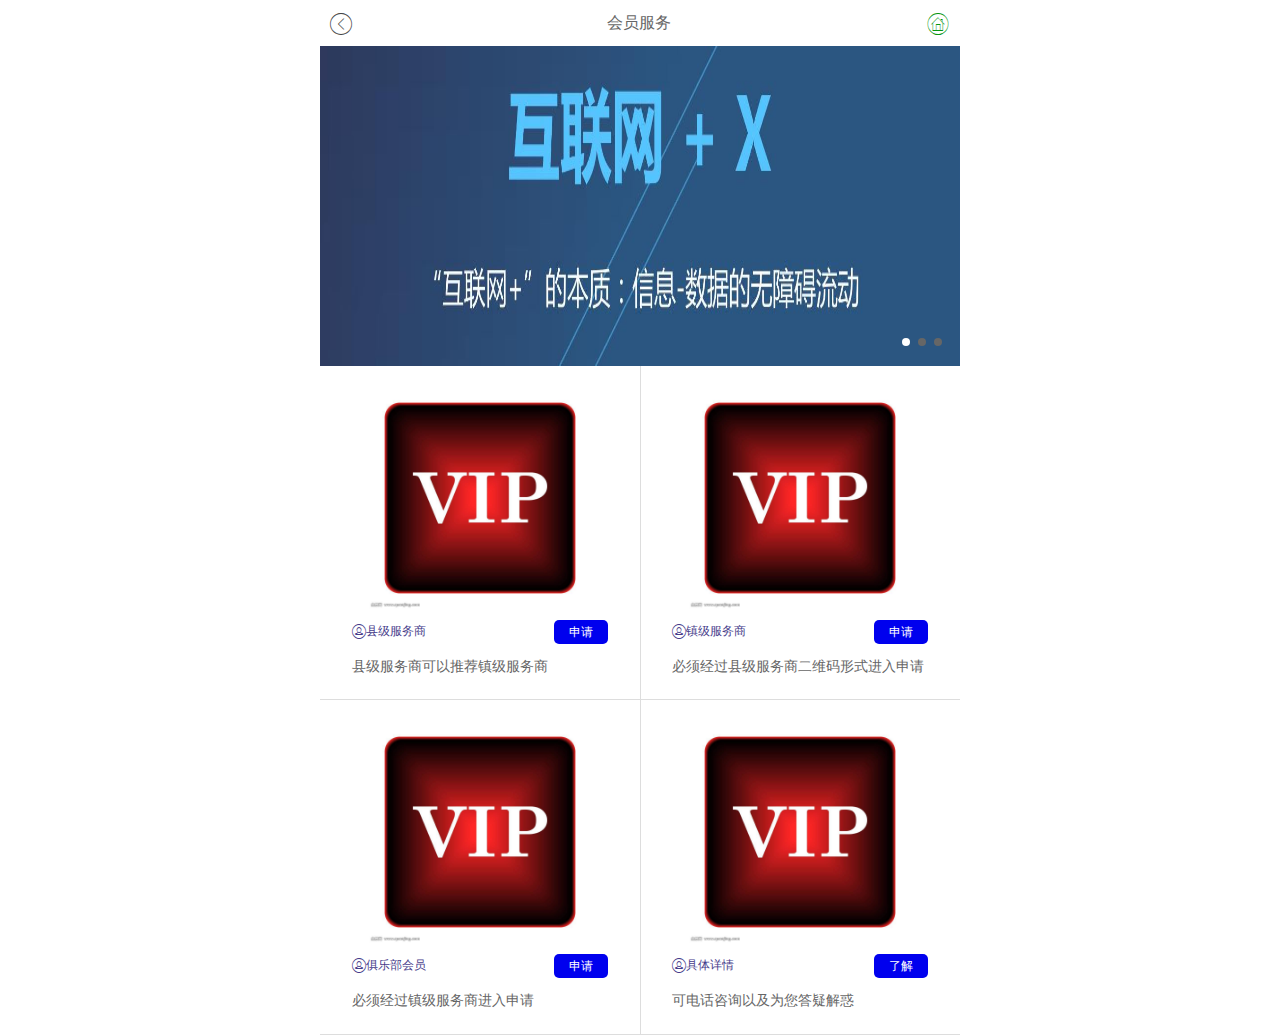
<file: jifen.html>
<!doctype html>
<html>
<head>
<meta charset="utf-8">
<meta name="viewport" content="width=device-width, initial-scale=1.0, maximum-scale=1.0, user-scalable=no">
<title>互联网协会</title>
<link href="css/master.css" rel="stylesheet" type="text/css">
<script type="text/javascript" src="js/jquery.js"></script>
<script type="text/jscript">
$(function(){
	var $qqServer = $('.qqserver');
	var $qqserverFold = $('.qqserver_fold');
	var $qqserverUnfold = $('.qqserver_arrow');
	$qqserverFold.click(function(){
		$qqserverFold.hide();
		$qqServer.addClass('unfold');
	});
	$qqserverUnfold.click(function(){
		$qqServer.removeClass('unfold');
		$qqserverFold.show();
	});
});
</script>
</head>

<body>
<div class="container">
<div class="nav-header">
<i><a href="index.html">&#xe602;</a></i>会员服务<em><a href="index.html">&#xe603;</a></em>
</div>

<div class="slider">
	  <ul>
	    <li><a href="#" target="_blank"><img src="images/1.jpg" alt=""></a></li>
		<li><a href="#" target="_blank"><img src="images/2.jpg" alt=""></a></li>
		<li><a href="#" target="_blank"><img src="images/3.jpg" alt=""></a></li>
	  </ul>
</div>
<script type="text/javascript" src="js/yxMobileSlider.js"></script>
<script>
    $(".slider").yxMobileSlider({width:640,height:320,during:10000})
</script>
<div class="mobox">
<ul>
<li>
  <div class="pic"><img src="images/02.jpg" width="245" height="196" alt=""/></div>
  <div class="txt"><p><i class="icon-jifen"></i alt="">县级服务商<a href="#">申请</a></p><span>县级服务商可以推荐镇级服务商</span></div>
</li>
<li>
  <div class="pic"><img src="images/02.jpg" width="245" height="196" alt=""/></div>
  <div class="txt"><p><i class="icon-jifen"></i>镇级服务商<a href="#">申请</a></p><span>必须经过县级服务商二维码形式进入申请</span></div>
</li>
<li>
  <div class="pic"><img src="images/02.jpg" width="245" height="196" alt=""/></div>
  <div class="txt"><p><i class="icon-jifen"></i>俱乐部会员<a href="my.html">申请</a></p><span>必须经过镇级服务商进入申请</span></div>
</li>
<li>
  <div class="pic"><img src="images/02.jpg" width="245" height="196" alt=""/></div>
  <div class="txt"><p><i class="icon-jifen"></i>具体详情<a href="#">了解</a></p><span>可电话咨询以及为您答疑解惑</span></div>
</li>
</ul>
</div>
</div>
</body>
</html>
</file>
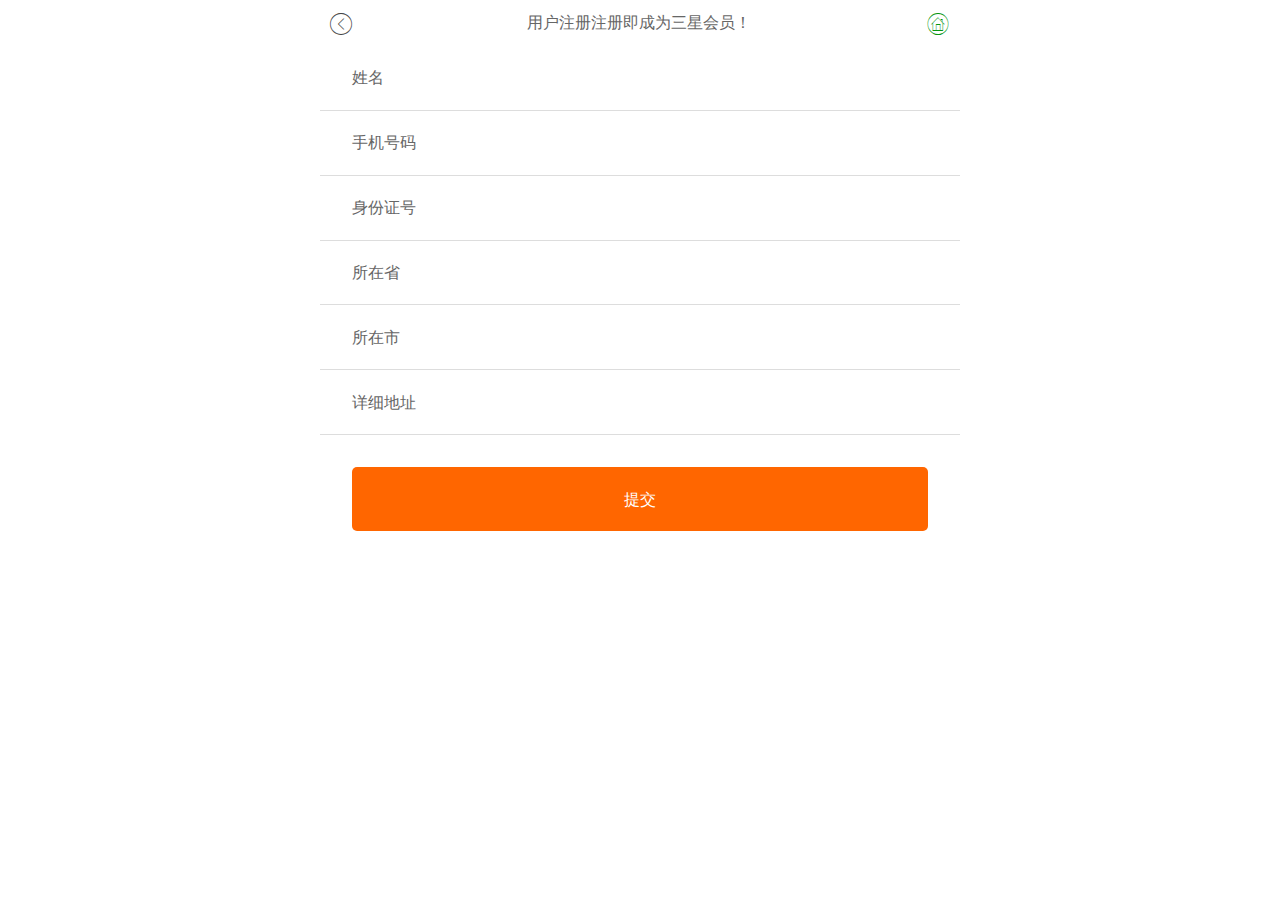
<file: map.html>
<!doctype html>
<html>
<head>
<meta charset="utf-8">
<meta name="viewport" content="wispanh=device-wispanh, initial-scale=1.0, maximum-scale=1.0, user-scalable=no">
<title>用户注册</title>
<link href="css/master.css" rel="stylesheet" type="text/css">

</head>

<body>
<div class="container">
<div class="nav-header">
<i><a href="my.html">&#xe602;</a></i>用户注册注册即成为三星会员！<em><a href="index.html">&#xe603;</a></em>
</div>
<div class="map-input">
<ul>
<li><span>姓名</span><input type="text"></li>
<li><span>手机号码</span><input type="text"></li>
<li><span>身份证号</span><input type="text"></li>
<li><span>所在省</span><input type="text"></li>
<li><span>所在市</span><input type="text"></li>
<li><span>详细地址</span><input type="text"></li>
</ul>
</div>
<div class="btnot"><a href="#">提交</a></div>
</div>
</body>
</html>
</file>
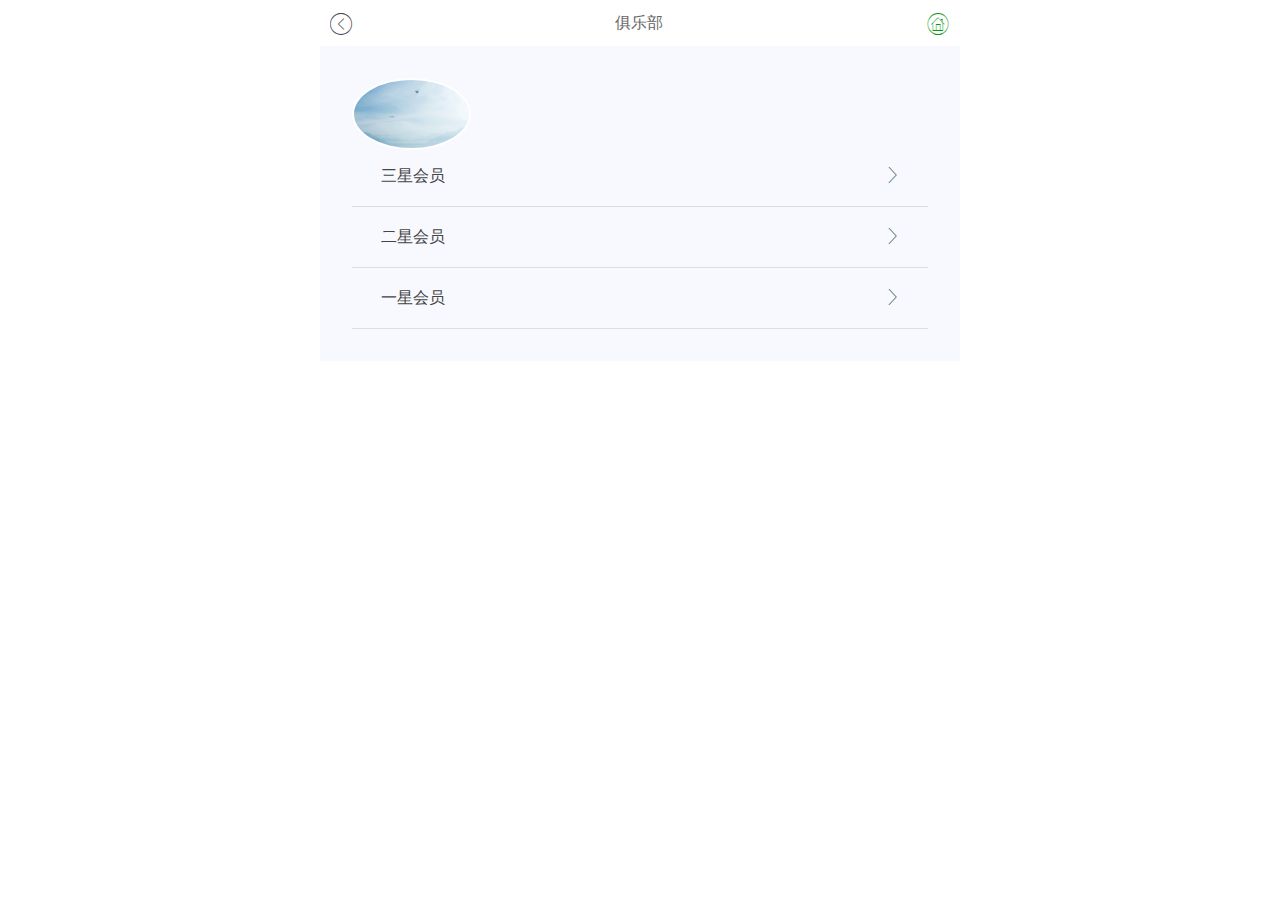
<file: my.html>
<!doctype html>
<html>
<head>
<meta charset="utf-8">
<meta name="viewport" content="width=device-width, initial-scale=1.0, maximum-scale=1.0, user-scalable=no">
<title>诺利康</title>
<link href="css/master.css" rel="stylesheet" type="text/css">

</head>

<body>
<div class="container">
<div class="nav-header">
<i><a href="index.html">&#xe602;</a></i>俱乐部<em><a href="index.html">&#xe603;</a></em>
</div>
<div class="user-my">
<div class="my-pic">
<div class="pic-t"><img src="images/6.jpg" width="1024" height="1024" alt=""/></div>

<div class="nav-muen">
<ul>
<li><a href="map.html">三星会员<i class="icon-jiantou"></i></a></li>
<li><a href="#">二星会员<i class="icon-jiantou"></i></a></li>
<li><a href="yue.html">一星会员<i class="icon-jiantou"></i></a></li>
</ul>
</div>
</div>
</body>
</html>
</file>
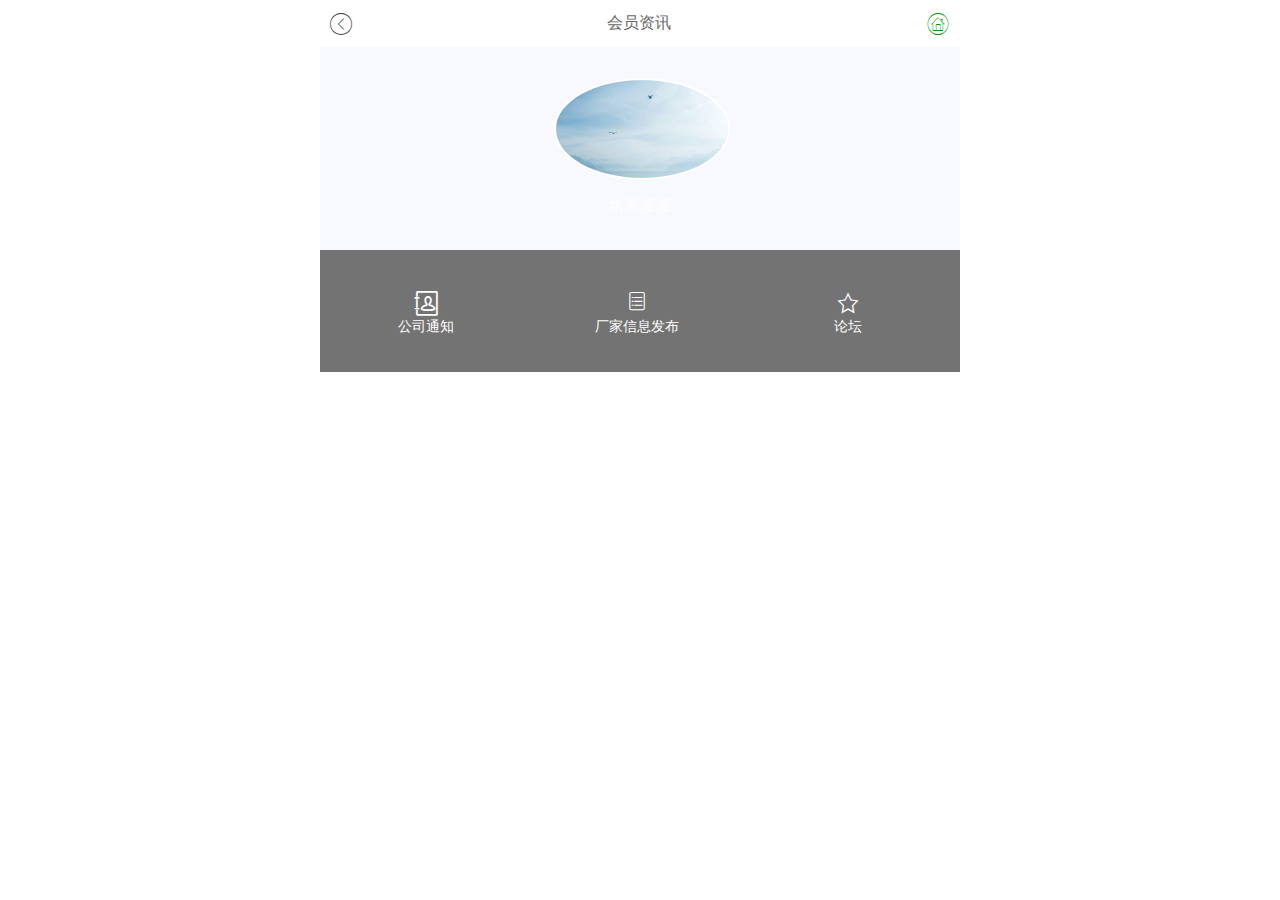
<file: yue.html>
<!doctype html>
<html>
<head>
<meta charset="utf-8">
<meta name="viewport" content="width=device-width, initial-scale=1.0, maximum-scale=1.0, user-scalable=no">
<title>dimokuai</title>
<link href="css/master.css" rel="stylesheet" type="text/css">
<script type="text/javascript" src="js/jquery.js"></script>
<script type="text/jscript">
$(function(){
    var $li1 = $('#gs');
	var $li2 = $('#cj');
	var $mokuai1 = $('#div1')
    var $mokuai2 = $('#div2')
	
    $li1.click(function(){
		$mokuai1.show();
		$mokuai2.hide();
	});
	$li2.click(function(){
	    $mokuai1.hide();
		$mokuai2.show();
	});


});
</script>
</head>

<body>
<div class="container">
<div class="nav-header">
<i><a href="index.html">&#xe602;</a></i>会员资讯<em><a href="index.html">&#xe603;</a></em>
</div>
<div class="user-my">
<div class="pic-txs"><img src="images/6.jpg" width="1024" height="1024" alt=""/></div>
<div class="pic-name">水果派派</div>
</div>
<div class="ico-mt">
  <ul class="nav-1">
    <li id="gs"><i class="icon-tongzhi font12"></i><a href="#">公司通知</a>
	</li>
    <li id="cj"><i class="icon-xinxi font14"></i><a href="#">厂家信息发布</a>
    </li>
    <li><i class="icon-luntan font14"></i><a href="#">论坛</a>
   </li>
  </ul>
  </div>
<div class="mod mod1" id="div1">
<div class="title"><em></em><strong>公司通知</strong><i>|<a href="list-anli.html">更多</a></i></div>
<ul class="anli">
<li>
<div class="img-an"><img src="images/00.jpg" width="392" height="528" alt=""/></div>
<div class="wz"><strong>常德市老干部网络宣传协会领导赴西湖调研</strong><p>11月28日，市政协原副主席、老干部网络宣传协会张新民会长一行在区委组织宣传统战部副部长王井岗的陪同下来西湖调研指导工作，他们先后参观了裕民小区、德人小镇和上优食品、明穗田园、新港美丽乡村等地进行现场调研。
</p></div>
</li>
<li>
<div class="img-an"><img src="images/01.jpg" width="392" height="528" alt=""/></div>
<div class="wz"><strong>互联网+中小企业创新创业</strong><p>   工信部中小企业局副局长许科敏指出，互联网+，就是把互联网的创新成果与经济社会各领域深度融合，催生经济社会发展的新形态，对培育新兴产业和创新公共服务，具有重要的意义。他表示，工信部会继续实施中小企业信息化推进工程，充分发挥互联网的创新推动作用，以促进创业创新为重点，推动各类要素资源集聚、开放和共享，大力发展众创空间开放式创新，强化服务，促进应用，提高小微企业的信息化水平，推动大众创业万众创新。
</p></div>
</li>
</ul>
</div>
<div class="mod mod2" id="div2">
<div class="title"><em></em><strong>信息发布</strong><i>|<a href="list-anli.html">更多</a></i></div>
<ul class="anli">
<li>
<div class="img-an"><img src="images/00.jpg" width="392" height="528" alt=""/></div>
<div class="wz"><strong>常德市老干部网络宣传协会领导赴西湖调研</strong><p>11月28日，市政协原副主席、老干部网络宣传协会张新民会长一行在区委组织宣传统战部副部长王井岗的陪同下来西湖调研指导工作，他们先后参观了裕民小区、德人小镇和上优食品、明穗田园、新港美丽乡村等地进行现场调研。
</p></div>
</li>
<li>
<div class="img-an"><img src="images/01.jpg" width="392" height="528" alt=""/></div>
<div class="wz"><strong>互联网+中小企业创新创业</strong><p>   工信部中小企业局副局长许科敏指出，互联网+，就是把互联网的创新成果与经济社会各领域深度融合，催生经济社会发展的新形态，对培育新兴产业和创新公共服务，具有重要的意义。他表示，工信部会继续实施中小企业信息化推进工程，充分发挥互联网的创新推动作用，以促进创业创新为重点，推动各类要素资源集聚、开放和共享，大力发展众创空间开放式创新，强化服务，促进应用，提高小微企业的信息化水平，推动大众创业万众创新。
</p></div>
</li>
</ul>
</div>
</div>

</body>
</html>
</file>
<file: css/master.css>
/*===========================
        清除默认样式
===========================*/
html,body{color:#666; font-family:Helvetica;margin:0; -webkit-text-size-adjust:none; padding:0; line-height:1.6em}  
div,dl,dd,dt,ul,li,ol,caption,table,tbody,thead,tfoot,th,td,tr,form,button,input,select,textarea,legend,a,p,big,small,span,strong,sub,sup,b,em,i,h1,h2,h3,h4,h5,h6,cite,q,samp,pre,code,tt,br,hr,address,img,area,map,object,del,s,header,footer{ border:none; padding:0; margin:0; list-style:none;font-style:normal;-webkit-text-size-adjust:none; vertical-align: baseline;/* chrome */ }
img,fieldset,table,input,textarea,button{border:none;}
/* 设置图片宽度 100% 
img {max-width: 100%;height: auto;width: auto\9; /* ie8}
*/
a,button,input,textarea{-webkit-tap-highlight-color: rgba(0,0,0,0;)}
a,button,input,textarea{-webkit-tap-highlight-color: rgba(0,0,0,0;)-webkit-user-modify:read-write-plaintext-only; }
input,textarea{outline:none;resize: none/* chrome */}
ol,ul,li{vertical-align:middle;/* IE去掉li排列下空隙 */list-style:none;}
u{ text-decoration:none}
/*--table--*/
.table{border:0; padding:0; margin:0;border-collapse:collapse;}
.table th,.table td{border:0;}
/*--===全局链接===--*/
a{ text-decoration:none;outline:none;color:#444}
a,.btn{-moz-transition:all .4s ease;-webkit-transition:all .4s ease;-o-transition:all .4s ease;-ms-transition:all .4s ease;transition:all .4s ease;}
a:hover{color:#e54}
/*--===清空浮动===--*/
.clearfix:after,.wrapper:after{visibility: hidden;display: block;font-size: 0;content: " ";clear: both;height: 0;}
* html .clearfix,* html .wrapper{ zoom: 1; } /* IE6 */
*:first-child+html .clearfix,*:first-child+html .wrapper{ zoom: 1; } /* IE7 */
.clearDiv{ clear:both; height:1px; overflow:hidden; font-size:1px; line-height:1px;}
.overflow-hide{ overflow:hidden}
/*--模糊滤镜--*/
#contMain{-moz-transition:all .4s ease;-webkit-transition:all .4s ease;-o-transition:all .4s ease;-ms-transition:all .4s ease;transition:all .4s ease;}
.blur {filter: url(../../lib/blur.svg#blur); /* FireFox, Chrome, Opera */-webkit-filter: blur(1em); /* Chrome, Opera */-moz-filter: blur(1em);-ms-filter: blur(1em);filter: blur(1em);filter: progid:DXImageTransform.Microsoft.Blur(PixelRadius=10, MakeShadow=false); /* IE6~IE9 */}
/*--按钮--*/
input::-webkit-inner-spin-button {-webkit-appearance: none;}
input::-webkit-outer-spin-button {-webkit-appearance: none;}
input:focus::-webkit-input-placeholder{color:#ffffff;}
/*--表单--*/
input[type="button"], input[type="submit"], input[type="reset"] {-webkit-appearance: none;}

::-webkit-input-placeholder{color:#999;}
input[type="text"],input[type="password"]{-webkit-appearance:none;appearance:none;outline:none;-webkit-tap-highlight-color:rgba(0,0,0,0);border-radius:0;}

/*--禁用 radio 和 checkbox 默认样式--*/

input[type=radio]::-ms-check,input[type=checkbox]::-ms-check{display: none;}
/*ios系统中元素被触摸时产生的半透明灰色遮罩怎么去掉--*/
a,button,input,textarea{-webkit-tap-highlight-color: rgba(0,0,0,0;)-webkit-user-modify:read-write-plaintext-only;}
input[type=radio]::-ms-check,input[type=checkbox]::-ms-check{display: none;}
a,input{
    -webkit-tap-highlight-color:rgba(0,0,0,0);/*ios android去除自带阴影的样式*/
    }


@font-face {font-family: "iconfont";
  src: url('../fonts/iconfont.eot'); /* IE9*/
  src: url('../fonts/iconfont.eot?#iefix') format('embedded-opentype'), /* IE6-IE8 */
  url('../fonts/iconfont.woff') format('woff'), /* chrome, firefox */
  url('../fonts/iconfont.ttf') format('truetype'), /* chrome, firefox, opera, Safari, Android, iOS 4.2+*/
  url('../fonts/iconfont.svg#iconfont') format('svg'); /* iOS 4.1- */
}

.iconfont {
  font-family:"iconfont" !important;
  font-size:16px;
  font-style:normal;
  -webkit-font-smoothing: antialiased;
  -webkit-text-stroke-width: 0.2px;
  -moz-osx-font-smoothing: grayscale;
}


.icon-fanhui:before { content: "\e602"; }
.icon-shoucang:before { content: "\e608"; }
.icon-jiantou:before { content: "\e609"; }
.icon-a:before { content: "\e60c"; }
.icon-xuexi:before { content: "\e60d"; }
.icon-qian:before { content: "\e610"; }
.icon-shouye:before { content: "\e603"; }
.icon-yinxingqia:before { content: "\e60a"; }
.icon-jia01:before { content: "\e60b"; }
.icon-zanzan:before { content: "\e60f"; }
.icon-jifen:before { content: "\e606"; }
.icon-fenlei:before { content: "\e603"; }
.icon-iconfontjianjie:before { content: "\e60e"; }
.icon-tongzhi:before{content: "\e600";}
.icon-xinxi:before{content:"\e60e"}
.icon-luntan:before{content:"\e608"}







.container{ width:100%; max-width:640px; margin:0 auto}
.top-header{ width:100%; margin:0 auto; padding:10px 0 0 0; overflow:hidden;}
.nav-header{width:100%; margin:0 auto; padding:10px 0 ; overflow:hidden; text-align:center}
.nav-header i{font-family:"iconfont" !important;float:left; padding-left:10px;font-size:22px}
.nav-header em{font-family:"iconfont" !important; float:right; padding-right:10px; color:#069611; font-size:24px}
.nav-header em a{ color:#069611}
.top-header .logo{ float:left;  width:15%; padding-left:10px}
.top-header .logo img{ width:100%; height:auto}
.top-header .user{ float:right; text-align:right;padding-right:10px; color:#999; }
.top-header .user a{ padding:0 10px; display:inline-block}


.slider{display:none; width:100%; margin:0 auto}/*用于获取更加体验*/
.focus{ text-align:center; width:100%; text-align:center}
.focus span{width:8px;height:8px;margin-right:8px;border-radius:50%;background:#666;font-size:0; }
.focus span.current{background:	#FFFFFF}

.nav{ width:100%; margin:0 auto}
.nav .nav-1 li{ width:33.2%; float:left; border-bottom:1px solid #ddd; border-right:1px solid #ddd; padding:3% 0; text-align:center; font-size:13px}
.nav li i{ font-family:"iconfont" !important; color:#7F7F7F; margin-right:2%;}
.nav li:nth-child(3n+0){border-right:0; margin-left:-1px;}
.font14{ font-size:1.3em}
.font12{ font-size:1.1em}

.ad-banner{ width:100%; margin:0 auto; padding-top:3%; background:#e9e9e9; overflow:hidden}
.ad-banner img{ width:100%; height:auto; float:left}

.shequ{ width:100%; margin:0 auto;padding-top:3%; background:#e9e9e9; overflow:hidden}
.shequ .pic{ width:50.9%; float:left}
.shequ .pic1{ width:49.1%; float:left}
.shequ .pic img,.shequ .pic1 img{ width:100%; height:auto; float:left}

.mod{width:100%; margin:0 auto;border-top:13px solid #e9e9e9; overflow:hidden}
.mod .title{ width:100%; border-bottom:1px solid #ddd; padding:2% 0; float:left}
.mod .title em{ width:10px; height:24px; background:#707070; float:left;}
.mod .title strong{ padding-left:3%; font-size:16px; float:left}
.mod .title i{ float:right; padding-right:10px; text-align:right; color:#999}
.mod .title i a{ padding-left:5px; color:#999}
.mod .pic{ width:90%; margin:0 auto ; overflow:hidden; padding:3% 5%}
.mod .pic .tui{ width:100%; float:left}
.mod .pic .tui .tu{ width:32%;  float:left; margin-right:3%; overflow:hidden; background:#000}
.mod .pic .tui .tu img{ max-width:100%; height:auto; display: inline-block;}
.mod .pic .tui h1{ width:65%; float:left; font-size:14px}
.mod .pic .tui p.daodu{ width:65%; height:36px; overflow:hidden; float:left; font-size:12px; line-height:18px}
.mod .pic .tui p.jiag{ width:65%; float:left; color:#c00; font-size:12px}
.mod .pic .tui p.jiag strong{ font-size:16px;}
.mod .pic .tui p.jiag a{ float:right; background:#c00; border-radius:5px; color:#fff; padding:0 15px}
.mod .pic .mtu{ width:100%; float:left; padding-top:10px;overflow:hidden;zoom: 1;}
.mod .pic .mtu li{float:left; display:inline;width:22%;margin-left:3%;}
.mod .pic .mtu li .img-pic{ width:100%; float:left; background:#f3f3f3; text-align:center;}
.mod .pic .mtu li .img-pic img{ max-width:100%;height:auto; display: inline-block;}
.mod .pic .mtu li p{ width:100%; height:36px; line-height:18px; overflow:hidden; float:left; font-size:12px}
.mod .pic .mtut{margin-left:-3%; overflow:hidden;zoom: 1;}
.mod .video{width:90%; margin:0 auto ; overflow:hidden; padding:3% 5%}
.mod .video li{ width:100%; float:left; margin-bottom:4%; }

.mod ul.anli{width:90%; margin:0 auto ; overflow:hidden; padding:3% 5%}
.mod ul.anli li{ width:100%; float:left; border-bottom:1px solid #ddd; overflow:hidden; padding-bottom:15px; margin-bottom:15px}
.mod ul.anli li .img-an{ width:30%; padding-right:5%; float:left; height:100px;}
.mod ul.anli li .img-an img{ width:100%; height:auto; float:left}
.mod ul.anli li .wz{ width:65%; float:left}
.mod ul.anli li .wz strong{ display:block; width:100%}
.mod ul.anli li .wz p{ width:100%; display:block; height:76px; overflow:hidden}
.mod1{display:none;}
.mod2{display:none;}

.mobox{ width:100%; margin:0 auto}
.mobox li{ width:50%; float:left; border-bottom:1px solid #ddd;border-right:1px solid #ddd;}
.mobox li .pic{ width:70%; padding:20px 15% 10px 15%; float:left}
.mobox li .pic img{ max-width:100%; height:auto; display:inline-block; float:left}
.mobox li .txt{ width:80%; padding:0 10%; float:left}
.mobox li .txt span{ width:100%; float:left; font-size:14px; padding-bottom:20px}
.mobox li .txt p{ width:100%; float:left; font-size:12px; color:#473C8B; line-height:20px;padding-bottom:10px }
.mobox li .txt p i{font-family:"iconfont" !important; color:#473C8B; font-size:14px}
.mobox li .txt p a{ float:right; padding:2px 15px; background:#0000EE; color:#fff; border-radius:5px}
.mobox li:nth-child(even){border-right:0;margin-left:-1px}




.user-my{ width:90%; padding:5%; background:#F8F8FF; margin:0 auto; overflow:hidden}
.user-my .my-pic{ width:100%; float:left}
.user-my .my-pic .pic-t{ width:20%; height:68px; float:left; margin-right:3%}
.user-my .my-pic .pic-t img{ width:100%; height:100%; border-radius:50%; float:left; border:2px solid #fff}
.user-my .my-pic .int-zt{ width:77%; float:left}
.user-my .my-pic .int-zt strong{ width:100%; float:left; color:#fff}
.user-my .my-pic .int-zt p.map{ width:100%; float:left; color:#fff; font-size:12px}
.user-my .my-pic .int-zt p.cute{width:100%; float:left; color:#fff; font-size:12px}
.user-my .my-pic .int-zt p.cute a{ float:right; color:#FFFD00}

.user-my .pic-txs{ width:30%; margin:0 auto; height:98px; display:block}
.user-my .pic-txs img{ width:100%; height:100%; border-radius:50%; border:2px solid #fff}
.user-my .pic-name { width:100%; text-align:center; margin:3% auto 0; display:block; color:#fff}
.user-my .erwm{ width:50%; margin:5% auto;}
.user-my .erwm img{ width:100%; height:auto; border:2px solid #fff}
.user-my .txian{ width:100%; color:#fff;  padding:4% 0 0; border-top:1px solid #008402; font-size:12px; line-height:18px; overflow:hidden; float:left; margin-top:3%}
.user-my .txian p{ float:left}
.user-my .txian p i{ color:#FFE500}
.user-my .txian a{ padding:1% 3%; color:#fff; background:#FF7E00; border-radius:5px; float:right}
.ico-mt{ width:100%; margin:0 auto; background:	#737373; padding:3% 0 5%; overflow:hidden}
.ico-mt li{ width:33%; float:left; text-align:center; font-size:14px; margin-top:3%}
.ico-mt li i{font-family:"iconfont" !important; color:#fff; width:100%; display:block; font-size:24px}
.ico-mt li a{ color:#fff}
.ico-mt strong{ text-align:center; width:100%; color:#fff; margin:0 auto; display:block}
.ico-mt p{ width:90%; margin:0 auto; color:#fff; font-size:12px; line-height:18px}

.nav-muen{ width:100%; margin:0 auto}
.nav-muen li{  width:100%; float:left; border-bottom:1px solid #ddd}
.nav-muen li i{ float:right;font-family:"iconfont" !important; color:#2F4F4F;}
.nav-muen li a{ padding:3% 5%; width:90%; float:left; display:block}


.jiangjin{ width:100%; margin:0 auto}
.jiangjin li{  width:94%; float:left; border-bottom:1px solid #ddd; padding:3%; font-size:12px; line-height:18px}
.jiangjin li p{ float:left; }
.jiangjin li p i{ color:#f60}
.jiangjin li a{ padding:1% 3%; float:right; display:block; background:#f60; color:#fff; border-radius:5px}

.map-input{ width:100%; margin:0 auto; overflow:hidden}
.map-input li{ padding:3% 5%; width:90%; float:left; border-bottom:1px solid #ddd;}
.map-input li span{ float:left; width:25%;}
.map-input li input{ width:75%; float:left; height:24px; line-height:24px; font-size:14px}
.btnot{ width:100%; margin:5% auto; overflow:hidden}
.btnot a{ width:90%; padding:3% 0; text-align:center; font-size:16px; color:#fff; background:#f60; display:block; margin:0 auto; border-radius:5px;}

.gouwuche{ width:100%; margin:0 auto; padding:35% 0; text-align:center; overflow:hidden; border-top:1px solid #ddd}
.gouwuche i{ color:#f60;font-family:"iconfont" !important; text-align:center; font-size:120px; width:100%; line-height:120px; display:block; padding-bottom:5%}
.gouwuche p{ width:1005; text-align:center; color:#999; display:block; padding-bottom:5%}
.gouwuche a{ width:50%; background:#f60; color:#fff; text-align:center; padding:3% 0; border-radius:5px; margin:0 auto; display:block; font-weight:bold; font-size:18px}

.foote-fix{ width:100%; position:fixed; bottom:0;left:0; padding:2% 0; z-index:2; border-top:1px solid #ddd; background:#E9E9E9}
.foote-fix p{ padding-left:3%; float:left;}
.foote-fix p span{ color:#f60}
.foote-fix a{ padding:1% 5%; background:#f60; color:#fff; float:right; border-radius:5px; margin-right:3%}

.footer-fixr{ width:100%; position:fixed; bottom:0;left:0; z-index:2; border-top:1px solid #ddd; background:#E9E9E9}
.footer-fixr a.gwst{ width:49%; padding:2% 0; text-align:center; background:#ff6600; font-size:14px; border-right:1px solid #fff; float:left; color:#fff}
.footer-fixr a.dtdt{ width:50%; padding:2% 0; text-align:center; background:#FF0000; font-size:14px; float:left;color:#fff}


.gwc{ width:100%;margin:0 auto; border-top:1px solid #ddd; overflow:hidden; background:#ECECEC}
.gwc_tb2{ padding:2%; width:96%; float:left; border-bottom:1px solid #ddd; background:#fff; margin-bottom:5%}
.gwc_tb2 .pic{ width:25%; float:left; height:80px; overflow:hidden}
.gwc_tb2 .pic img{ width:100%; height:auto; float:left; display:inline-block}
.gwc_tb2 .txt{ width:55%; float:left;  padding-left:5%}
.gwc_tb2 .jiage{ margin-top:5px; width:100%;}
.gwc_tb2 .jiage p{ color:#f60}
.gwc_tb2 .jiage p span{ }
.gwc_tb3{ width:100%; position:fixed; bottom:0;left:0; background:#e9e9e9;padding:2% 0;z-index:2; border-top:1px solid #ddd; font-size:12px }
.crls{ font-size:18px; font-weight:bold; color:#f60; }
.mot{margin-top:5%}
.mots{margin-left:3%}
.jiesuan{ padding:1% 5%; background:#f60; color:#fff; float:right; border-radius:5px; margin-right:3%}
.checkboxFive {width: 25px;position: relative; float:left; margin-right:5%;}
.input-jia{ width:20px; height:20px; border:1px solid #ddd; background:#ccc; border-radius:0}
.input-nbr{ width:40px; height:20px; border:1px solid #ddd;  border-radius:0; text-align:center}
.checkboxFive label {cursor: pointer;position: absolute;width: 25px;height: 25px;top: 0;left: 0;background: #eee;border:1px solid #ddd;}
.checkboxFive label:after {opacity: 0.2;content: '';position: absolute;width: 9px;height: 5px;background: transparent;top: 6px;left: 7px;border: 3px solid #333;border-top: none;border-right: none;
 
	-webkit-transform: rotate(-45deg);
	-moz-transform: rotate(-45deg);
	-o-transform: rotate(-45deg);
	-ms-transform: rotate(-45deg);
	transform: rotate(-45deg);
}
.checkboxFive label:hover::after {opacity: 0.5;}
.checkboxFive input[type=checkbox]:checked + label:after {opacity: 1;}



.dan-menu{ width:100%; margin:0 auto; background:#008C0B; overflow:hidden}
.dan-menu li{float:left; width:20%;}
.dan-menu li a{ color:#FFF;height:31px; padding:5px 0 2px;text-align:center; float:left; width:100%}
.dan-menu li a:hover{ color:#F8FF00; border-bottom:1px solid #f60}
.dan-menu li a.dx{color:#F8FF00; border-bottom:1px solid #f60}


.fanli-menu{ width:100%; margin:0 auto; background:#008C0B; overflow:hidden; color:#fff}
.fanli-menu li{float:left; width:25%; text-align:center}
.fanlibd{ width:100%; margin:0 auto}
.fanlibd li{ width:100%; float:left; border-bottom:1px solid #ddd; font-size:12px; text-align:center}
.fanlibd li strong{ width:25%; float:left;  font-style:normal}
.fanlibd li em{ width:24.6%; float:left; border-right:1px solid #ddd}
.fanlibd li i{ width:24.6%; float:left; border-right:1px solid #ddd; color:#f60}
.fanlibd li p{ width:24.6%; float:left;border-right:1px solid #ddd; color:#999 }


.fanli-menu1{ width:100%; margin:0 auto; background:#008C0B; overflow:hidden;color:#fff}
.fanli-menu1 li{float:left; width:33.3%; text-align:center}

.fanlibd1{ width:100%; margin:0 auto}
.fanlibd1 li{ width:100%; float:left; border-bottom:1px solid #ddd; font-size:12px; text-align:center}
.fanlibd1 li p{ width:33.1%; float:left; border-right:1px solid #ddd;}
.fanlibd1 li em{ width:33.1%; float:left; border-right:1px solid #ddd}
.fanlibd1 li i{ width:33.1%; float:left;  color:#f60}

.dingdt{ width:100%; margin:0 auto; background:#ebebeb; overflow:hidden}
.dingdt li{ width:100%; padding:2% 0; float:left; background:#fff; border-bottom:1px solid #ddd; margin-bottom:5%}
.dingdt li .pic{ width:25%; float:left; height:80px; margin-right:5%; overflow:hidden}
.dingdt li .pic img{ width:100%; height:auto; display:inline-block; float:left}
.dingdt li .txt{ width:70%; float:left}
.dingdt li .txt strong{ width:100%; display:block}
.dingdt li .txt p{ width:100%; display:block}
.dingdt li .txt p span{ color:#f60; float:left; }
.dingdt li .txt p i{ color:#999; float:right; padding-right:10px;font-size:10px}
.dingdt li .fukuan{ width:70%; float:left; font-size:12px; color:#c00}
.dingdt li .fukuan a{ float:left; background:#f60; color:#fff; padding:1% 3%; display:block; font-size:12px; line-height:16px}
.dingdt li .hez{ width:100%;  float:left;font-size:12px; border-top:1px dashed #ddd; padding-top:2%}
.dingdt li .hez p{ float:left; margin-left:3%}
.dingdt li .hez a.bk{ border:1px solid #f60; background:#fff; color:#f60; padding:0 3%; float:right; margin-right:3%}

.video-lis{ width:100%; background:#ebebeb; margin:0 auto; overflow:hidden;}
.video-lis .tuivideo{ width:96%; float:left; height:150px; padding:2%; margin-bottom:5%; background:#fff}
.video-lis .tuivideo img{ width:100%; height:auto; display:inline-block; float:left}
.video-lis ul.viteo{ width:100%; float:left; background:#fff}
.video-lis ul.viteo li{ width:48%; float:left; margin-left:2%; margin-bottom:5%}
.video-lis ul.viteo li .videos{ width:100%; height:140px; overflow:hidden}
.video-lis ul.viteo li p{ width:100%; text-align:center; font-size:12px;}



dl.input{ width:90%; margin:0 auto; padding:5% 5% 0 5%; overflow:hidden}
dl.input dt{ width:100%;  float:left; font-size:12px}
dl.input dt span{ color:#999}
dl.input dd .jia-pic{ width:20%;float:left; position:relative; height:1em; font-size:4.5em;font-family:"iconfont" !important; margin-top:0.5em; color:#ddd; }
dl.input dd .jia-pic .inputstyle{width:100%;cursor: pointer;outline: medium none;position: absolute;filter:alpha(opacity=0);-moz-opacity:0;opacity:0; left:0px;top: 0px;}
dl.input dd .wenbk{ width:100%; height:72px; line-height:18px; border:1px solid #ddd;-webkit-appearance:none; border-radius:0}
dl.input dd a.find{ width:100%; background:#f60; color:#fff; text-align:center; padding:2% 0; border-radius:5px; display:block; margin-top:5%}





.baogao{ width:100%; margin:0 auto}
.baogao ul{ background:#fff;  width:100%; float:left}
.baogao li{ width:90%; padding:3% 5%; float:left; border-bottom:1px solid #ddd}
.baogao li .box{ width:100%; float:left}
.baogao li .box .ren{ width:100%; display:block;  float:left;}
.baogao li .box .ren .geren{ width:50%; float:left;  font-size:16px; font-weight:bold}
.baogao li .box .ren .jing{ width:50%; float:left; text-align:right; color:#999;font-size:12px;font-family:"iconfont" !important;}
.baogao li .box .wenzhang{ width:100%; float:left; padding:2% 0;font-size:12px; }
.baogao li .box .wenzhang h1{ width:100%; display:block;font-size:14px;}
.baogao li .box .wenzhang p{ width:auto; line-height:20px}

.suofang{  width:100%; position:relative}
.gallery{width:100%; float:left; padding:3% 0;overflow:hidden;zoom: 1;}
.gallery li{float:left; width:31%;margin-left:2%; height:8em; padding:0; border-bottom:none; overflow:hidden}
.gallery li a{height:100%;width:100%;}
.gallery li a img{width:100%; height:auto; float:left}
.btnst{ width:auto; background:#fff; color:#c00; position:absolute; bottom:0;right:0; padding:1% 2% 1% 1%}


.tixian{ width:100%; padding:8% 0; margin:0 auto; overflow:hidden; border-top:1px solid #ddd}
.tixian i{font-family:"iconfont" !important; width:100%; height:50px; font-size:50px; color:#FFD600; display:block; text-align:center}
.tixian span{ width:100%; display:block; text-align:center; font-size:12px}
.tixian strong{ width:100%; display:block; text-align:center; font-size:16px}
.tixian a{ background:#149B00; border-radius:5px; padding:2% 0; text-align:center; font-size:14px; color:#fff; width:96%; display:block; margin-top:3%; margin-left:2%}

.list-cet{ width:96%; margin:0 auto; overflow:hidden; border-top:1px solid #ddd;background:#E9E9E9; padding:2%}
.list-cet-text{width:96%; margin:0 auto; overflow:hidden; border-top:1px solid #ddd; padding:2%}
.list-cet-text .conts{ width:100%; float:left}
.list-cet-text .conts h1{ width:100%; display:block; font-size:16px; text-align:center}
.list-cet-text .conts p{ width:100%; display:block;font-size:12px; text-align:center}
.list-cet-text .conts p i{ padding-right:2%; }
.list-cet-text .conts p me{ }
.list-cet-text .wenzt{ width:100%; float:left; font-size:14px; margin-top:2%}
.cents{ width:100%;border-top:1px solid #ddd; margin:0 auto; padding:2% 0}
.lis{ width:100%; float:left}
.lis li{ width:100%; float:left; padding-bottom:2%; margin-bottom:2%; border-bottom:1px dashed #ddd}
.dtxx{ width:100%; float:left; font-size:12px; background:#fff}
.dtxx li{ width:96%; padding:2%; border-bottom:1px solid #ddd; float:left}
.dtxx li strong{ color:#DF0000; font-size:16px}
.dtxx li span{ padding-left:5%}
.dtxx li a{ width:100%; padding:2% 0; background:#f60; color:#fff; font-size:16px; display:block; text-align:center; border-radius:5px}


.box-xx{ width:100%; background:#fff;  border:1px solid #ddd; float:left; margin-bottom:5%}
.box-xx .title{ width:90%; display:block; border-bottom:1px solid #ddd; font-size:14px; padding:2% 5%; float:left}
.box-xx .title strong{ float:left}
.box-xx .title a{ background:#01A400; padding:0 3%; color:#fff; text-decoration:none; float:right; border-radius:5px}
.box-xx .zliao{ width:90%; padding:5%; display:block; float:left}
.box-xx .zliao p{ display:block; width:100%; font-size:12px}
.box-xx .zliao p a{ background:#c00; color:#fff; padding:0 2%;border-radius:5px }
.box-xx .pic-tupian{width:90%; padding:5%; display:block; float:left}
.box-xx .pic-tupian img{ width:30%; float:left; margin-right:5%; height:auto}
.box-xx .pic-tupian .wzo{ width:65%; float:left; position:relative}
.box-xx .pic-tupian .wzo p{ width:100%; display:block}
.box-xx .pic-tupian .wzo span{width:100%; display:block}
.box-xx .pic-tupian .wzo i{width:100%; display:block; color:#999}
.box-xx .pic-tupian .wzo a{ color:#fff; background:#f60; padding:0 3%;border-radius:5px; right:0;bottom:0; position:absolute}
</file>
